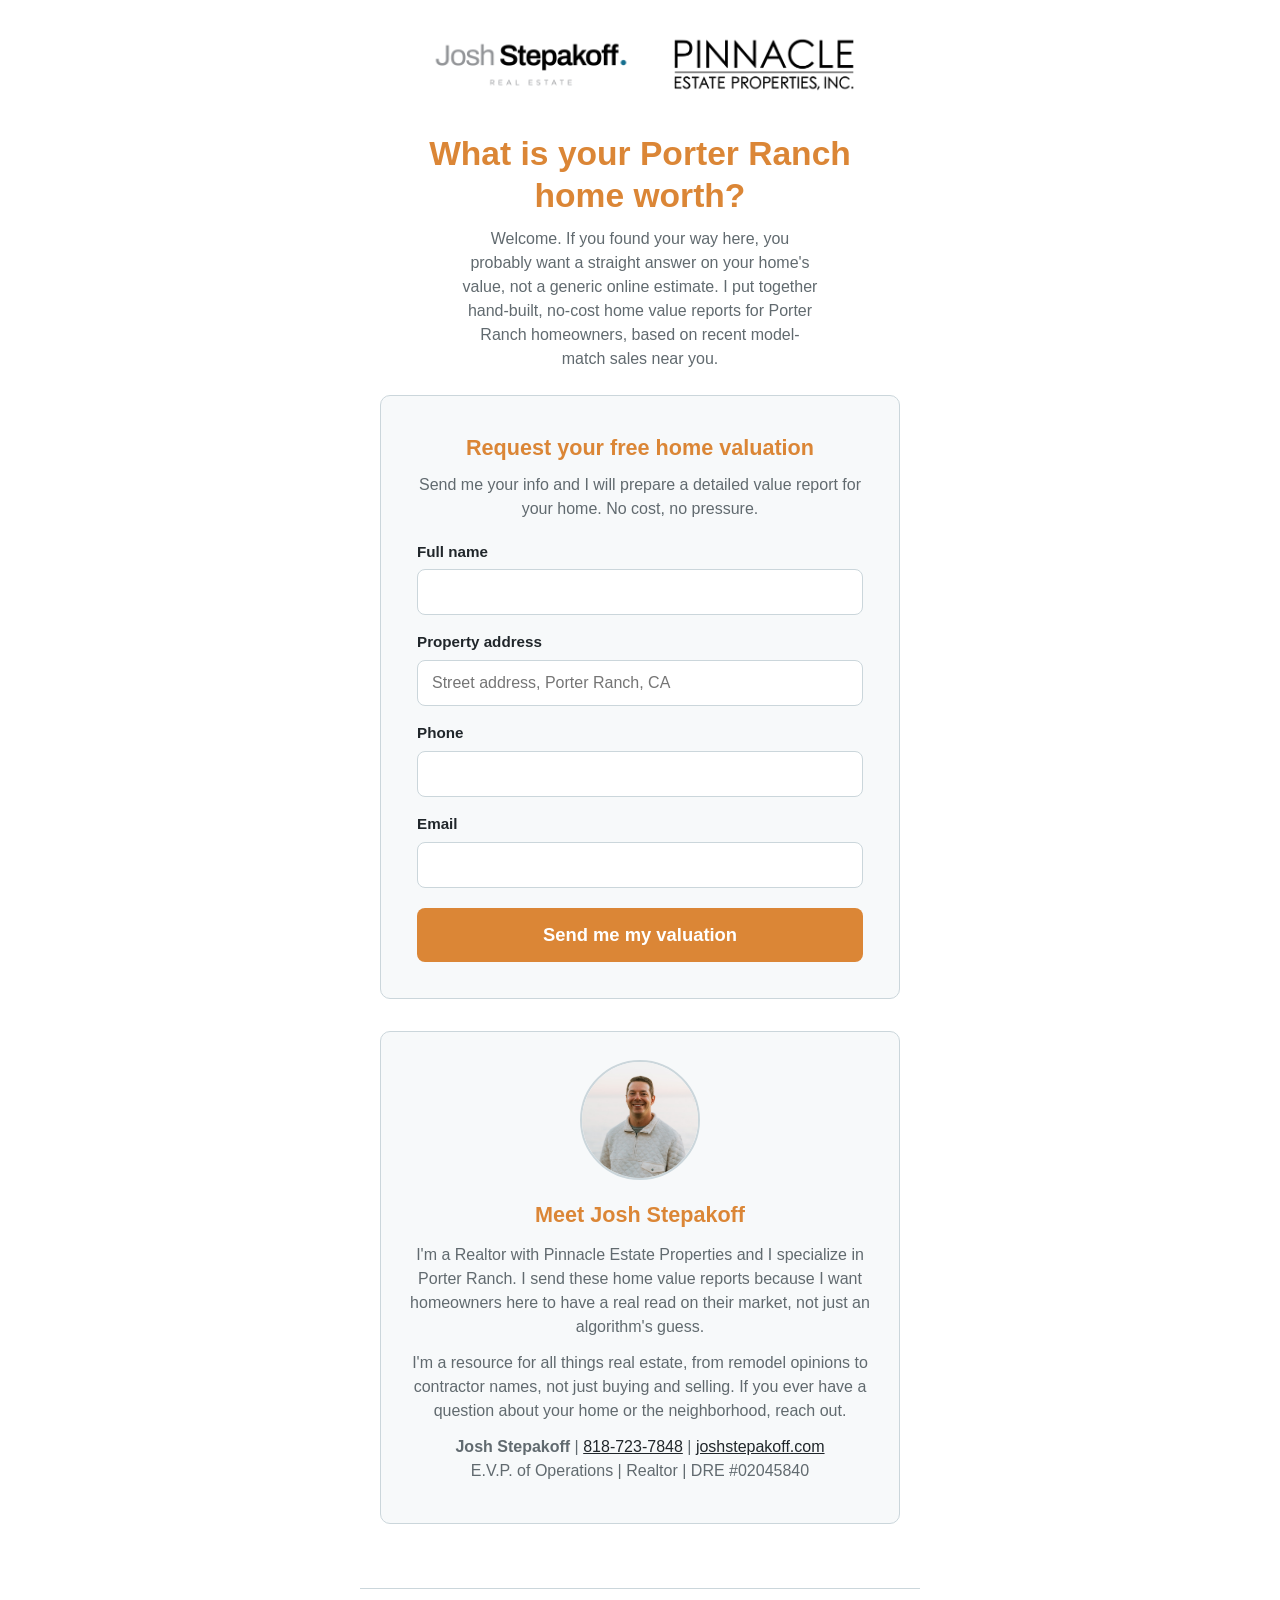
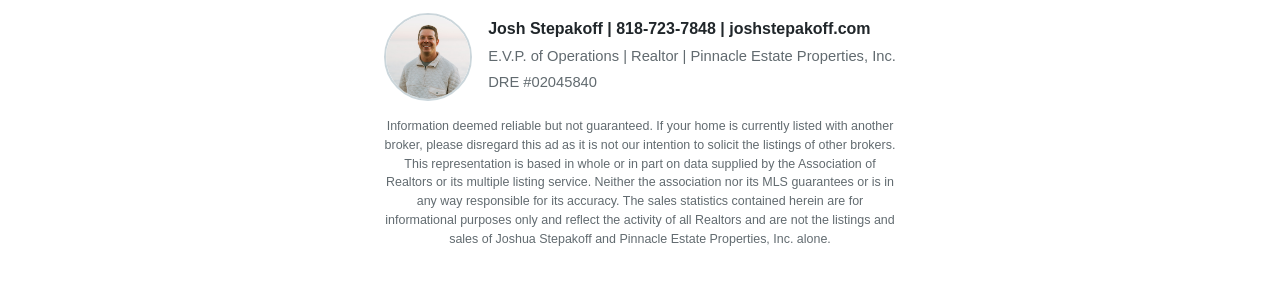
<file: index.html>
<!DOCTYPE html>
<html lang="en">
<head>
  <meta charset="utf-8">
  <meta name="viewport" content="width=device-width, initial-scale=1">
  <title>Porter Ranch Home Values | Josh Stepakoff</title>
  <meta name="description" content="Find out what your Porter Ranch home is worth. Request a free, hand-built home valuation from Josh Stepakoff, Realtor with Pinnacle Estate Properties.">
  <link rel="stylesheet" href="styles.css">
</head>
<body>
  <header class="site-header">
    <div class="header-logos"><img class="brand-logo" src="logo.png" alt="Josh Stepakoff. Real Estate"><img class="broker-logo" src="pinnacle-logo.png" alt="Pinnacle Estate Properties, Inc."></div>
  </header>

  <main class="container">
    <div id="loading" class="state-block">
      <p class="loading-text">Pulling your home's value estimate&hellip;</p>
    </div>

    <div id="error" class="state-block" hidden>
      <h1>This link does not look valid.</h1>
      <p class="lede">It may have been scanned incorrectly or it is no longer active. Scan the QR code again, or reach out and I will look up your home's value directly.</p>
      <p class="contact-line">Call or text <a href="tel:+18187237848">818-723-7848</a> or visit <a href="https://joshstepakoff.com">joshstepakoff.com</a>.</p>
    </div>

    <div id="welcome" hidden>
      <section class="hero">
        <h1>What is your Porter Ranch home worth?</h1>
        <p class="lede">Welcome. If you found your way here, you probably want a straight answer on your home's value, not a generic online estimate. I put together hand-built, no-cost home value reports for Porter Ranch homeowners, based on recent model-match sales near you.</p>
      </section>

      <section class="lead" aria-label="Request your free home valuation">
        <h2>Request your free home valuation</h2>
        <p class="lead-copy">Send me your info and I will prepare a detailed value report for your home. No cost, no pressure.</p>
        <form id="welcome-form" novalidate>
          <div class="field">
            <label for="w-name">Full name</label>
            <input type="text" id="w-name" name="name" autocomplete="name" required>
            <p class="field-error" id="w-name-error" hidden></p>
          </div>
          <div class="field">
            <label for="w-address">Property address</label>
            <input type="text" id="w-address" name="address" autocomplete="street-address" placeholder="Street address, Porter Ranch, CA" required>
            <p class="field-error" id="w-address-error" hidden></p>
          </div>
          <div class="field">
            <label for="w-phone">Phone</label>
            <input type="tel" id="w-phone" name="phone" autocomplete="tel" required>
            <p class="field-error" id="w-phone-error" hidden></p>
          </div>
          <div class="field">
            <label for="w-email">Email</label>
            <input type="email" id="w-email" name="email" autocomplete="email" required>
            <p class="field-error" id="w-email-error" hidden></p>
          </div>
          <button type="submit" class="btn-submit" id="w-submit-btn">Send me my valuation</button>
          <p class="form-error" id="w-form-error" hidden></p>
        </form>
        <div id="w-form-success" hidden>
          <h2 id="w-success-heading"></h2>
          <p>Josh will reach out shortly with your full report. Prefer to talk now? Call or text <a href="tel:+18187237848">818-723-7848</a>.</p>
        </div>
      </section>

      <section class="about" aria-label="About Josh Stepakoff">
        <img class="about-headshot" src="headshot.jpg" alt="Josh Stepakoff">
        <h2>Meet Josh Stepakoff</h2>
        <p>I'm a Realtor with Pinnacle Estate Properties and I specialize in Porter Ranch. I send these home value reports because I want homeowners here to have a real read on their market, not just an algorithm's guess.</p>
        <p>I'm a resource for all things real estate, from remodel opinions to contractor names, not just buying and selling. If you ever have a question about your home or the neighborhood, reach out.</p>
        <p class="about-contact"><strong>Josh Stepakoff</strong> | <a href="tel:+18187237848">818-723-7848</a> | <a href="https://joshstepakoff.com">joshstepakoff.com</a><br>E.V.P. of Operations | Realtor | DRE #02045840</p>
      </section>
    </div>

    <div id="content" hidden>
      <section class="hero">
        <h1>What is your Porter Ranch home worth?</h1>
        <p class="address" id="property-address"></p>
        <p class="stats-line" id="property-stats"></p>
      </section>

      <section class="value-block" aria-label="Estimated home value">
        <p class="value-range" id="value-range"></p>
        <p class="value-point" id="value-point"></p>
        <p class="value-note">Based on recent model-match sales of homes like yours in Porter Ranch.</p>
      </section>

      <section class="comps">
        <h2>Recent model-match sales near you</h2>
        <table id="comps-table">
          <tbody id="comps-body"></tbody>
        </table>
      </section>

      <section class="lead" aria-label="Get your full home value report">
        <h2>Want the full picture?</h2>
        <p class="lead-copy">Send me your info and I will put together a detailed, hand-built value report for your home. No cost, no pressure.</p>
        <form id="lead-form" novalidate>
          <div class="field">
            <label for="name">Full name</label>
            <input type="text" id="name" name="name" autocomplete="name" required>
            <p class="field-error" id="name-error" hidden></p>
          </div>
          <div class="field">
            <label for="phone">Phone</label>
            <input type="tel" id="phone" name="phone" autocomplete="tel" required>
            <p class="field-error" id="phone-error" hidden></p>
          </div>
          <div class="field">
            <label for="email">Email</label>
            <input type="email" id="email" name="email" autocomplete="email" required>
            <p class="field-error" id="email-error" hidden></p>
          </div>
          <button type="submit" class="btn-submit" id="submit-btn">Send me my report</button>
          <p class="form-error" id="form-error" hidden></p>
        </form>
        <div id="form-success" hidden>
          <h2 id="success-heading"></h2>
          <p>Josh will reach out shortly with your full report. Prefer to talk now? Call or text <a href="tel:+18187237848">818-723-7848</a>.</p>
        </div>
      </section>
    </div>
  </main>

  <footer class="site-footer">
    <div class="footer-id">
      <img class="headshot" src="headshot.jpg" alt="Josh Stepakoff">
      <div class="footer-id-text">
        <p class="footer-signature">Josh Stepakoff | <a href="tel:+18187237848">818-723-7848</a> | <a href="https://joshstepakoff.com">joshstepakoff.com</a></p>
        <p class="footer-title">E.V.P. of Operations | Realtor | Pinnacle Estate Properties, Inc.</p>
        <p class="footer-dre">DRE #02045840</p>
      </div>
    </div>
    <p class="footer-disclaimer">Information deemed reliable but not guaranteed. If your home is currently listed with another broker, please disregard this ad as it is not our intention to solicit the listings of other brokers. This representation is based in whole or in part on data supplied by the Association of Realtors or its multiple listing service. Neither the association nor its MLS guarantees or is in any way responsible for its accuracy. The sales statistics contained herein are for informational purposes only and reflect the activity of all Realtors and are not the listings and sales of Joshua Stepakoff and Pinnacle Estate Properties, Inc. alone.</p>
  </footer>

  <script src="app.js"></script>
</body>
</html>
</file>
<file: styles.css>
/* Brand palette from the farm letter template */
:root {
  --teal: #177998;
  --teal-dark: #0f637e;
  --dark: #20262a;
  --gray: #616a6f;
  --gray-label: #626b70;
  --orange: #db8636;
  --divider: #cbd6db;
  --bg: #ffffff;
  --soft: #f7f9fa;
  --radius: 10px;
}

* { box-sizing: border-box; }

body {
  margin: 0;
  font-family: -apple-system, BlinkMacSystemFont, "Segoe UI", Roboto, Helvetica, Arial, sans-serif;
  color: var(--dark);
  background: var(--bg);
  line-height: 1.5;
  -webkit-font-smoothing: antialiased;
}

a { color: var(--teal); }

.container {
  max-width: 560px;
  margin: 0 auto;
  padding: 0 20px 32px;
}

/* Header */
.site-header {
  text-align: center;
  padding: 28px 20px 8px;
}
.header-logos { display: flex; align-items: center; justify-content: center; gap: 28px; flex-wrap: wrap; } .broker-logo { max-width: 190px; width: 48%; height: auto; } .brand-logo {
  max-width: 220px;
  width: 55%;
  height: auto;
}

/* Loading / error states */
.state-block { text-align: center; padding: 48px 0; }
.state-block h1 {
  color: var(--orange);
  font-size: 1.6rem;
  margin: 0 0 12px;
}
.lede { color: var(--gray); max-width: 40ch; margin: 0 auto 16px; }
.loading-text { color: var(--gray); }

/* Hero */
.hero { text-align: center; padding: 24px 0 8px; }
.hero h1 {
  color: var(--orange);
  font-size: 1.75rem;
  margin: 0 0 10px;
  line-height: 1.25;
}
.address {
  font-size: 1.15rem;
  font-weight: 600;
  margin: 0 0 6px;
}
.stats-line {
  color: var(--gray);
  font-size: 1rem;
  margin: 0;
}

/* Value block */
.value-block {
  background: var(--soft);
  border: 1px solid var(--divider);
  border-radius: var(--radius);
  text-align: center;
  padding: 28px 20px;
  margin: 24px 0;
}
.value-range {
  font-size: 2.1rem;
  font-weight: 700;
  color: var(--dark);
  margin: 0 0 8px;
  letter-spacing: -0.01em;
}
.value-point {
  font-size: 1.05rem;
  font-weight: 600;
  color: var(--teal-dark);
  margin: 0 0 10px;
}
.value-note {
  font-size: 0.9rem;
  color: var(--gray);
  margin: 0;
}

/* Comps */
.comps { margin: 8px 0 32px; }
.comps h2 {
  font-size: 1.25rem;
  color: var(--orange);
  margin: 0 0 8px;
  text-align: center;
}
#comps-table {
  width: 100%;
  border-collapse: collapse;
}
#comps-table td {
  padding: 14px 4px;
  border-bottom: 1px solid var(--divider);
  vertical-align: top;
  background: #fff;
}
#comps-table tr:last-child td { border-bottom: none; }
.comp-address { font-weight: 600; display: block; margin-bottom: 2px; }
.comp-stats { color: var(--gray); font-size: 0.9rem; display: block; margin-bottom: 2px; }
.comp-sold { color: var(--gray); font-size: 0.9rem; }
.comp-price {
  text-align: right;
  font-weight: 700;
  white-space: nowrap;
}

/* Lead form */
.lead {
  background: var(--soft);
  border: 1px solid var(--divider);
  border-radius: var(--radius);
  padding: 28px 22px;
  margin-bottom: 32px;
}
.lead h2 {
  color: var(--orange);
  font-size: 1.35rem;
  margin: 0 0 8px;
  text-align: center;
}
.lead-copy {
  color: var(--gray);
  text-align: center;
  margin: 0 0 20px;
}
.field { margin-bottom: 16px; }
.field label {
  display: block;
  font-weight: 600;
  font-size: 0.95rem;
  margin-bottom: 6px;
}
.field input {
  width: 100%;
  padding: 13px 14px;
  font-size: 1rem;
  border: 1px solid var(--divider);
  border-radius: 8px;
  background: #fff;
  color: var(--dark);
}
.field input:focus {
  outline: 2px solid var(--teal);
  outline-offset: 1px;
  border-color: var(--teal);
}
.field-error {
  color: #b3402a;
  font-size: 0.88rem;
  margin: 6px 0 0;
}
.btn-submit {
  display: block;
  width: 100%;
  background: var(--orange);
  color: #fff;
  border: none;
  border-radius: 8px;
  font-size: 1.15rem;
  font-weight: 700;
  padding: 16px;
  cursor: pointer;
  margin-top: 20px;
}
.btn-submit:hover:not(:disabled) { filter: brightness(0.95); }
.btn-submit:disabled { opacity: 0.65; cursor: default; }
.form-error {
  color: #b3402a;
  text-align: center;
  margin: 14px 0 0;
  font-size: 0.95rem;
}
#form-success { text-align: center; }
#form-success h2 { color: var(--orange); }

/* About (welcome page) */
.about {
  background: var(--soft);
  border: 1px solid var(--divider);
  border-radius: var(--radius);
  padding: 28px 22px;
  margin-bottom: 32px;
  text-align: center;
}
.about-headshot {
  width: 120px;
  height: 120px;
  border-radius: 50%;
  object-fit: cover;
  border: 2px solid var(--divider);
  margin-bottom: 12px;
}
.about h2 {
  color: var(--orange);
  font-size: 1.35rem;
  margin: 0 0 12px;
}
.about p {
  color: var(--gray);
  margin: 0 0 12px;
}
.about-contact, .about-contact a { color: var(--dark); }

/* Footer */
.site-footer {
  max-width: 560px;
  margin: 0 auto;
  padding: 24px 20px 40px;
  text-align: center;
  border-top: 1px solid var(--divider);
}
.footer-id {
  display: flex;
  align-items: center;
  justify-content: center;
  gap: 16px;
  text-align: left;
}
.headshot {
  width: 88px;
  height: 88px;
  border-radius: 50%;
  object-fit: cover;
  border: 2px solid var(--divider);
  flex-shrink: 0;
}
.footer-signature { font-weight: 700; margin: 0 0 4px; }
.footer-signature a { color: var(--dark); text-decoration: none; }
.footer-title, .footer-dre { color: var(--gray); font-size: 0.92rem; margin: 0 0 4px; }
.footer-disclaimer {
  color: var(--gray-label);
  font-size: 0.78rem;
  margin: 16px 0 0;
}

/* Wider screens: roomier layout */
@media (min-width: 640px) {
  .hero h1 { font-size: 2.1rem; }
  .value-range { font-size: 2.6rem; }
  .lead { padding: 36px 36px; }
}
</file>
